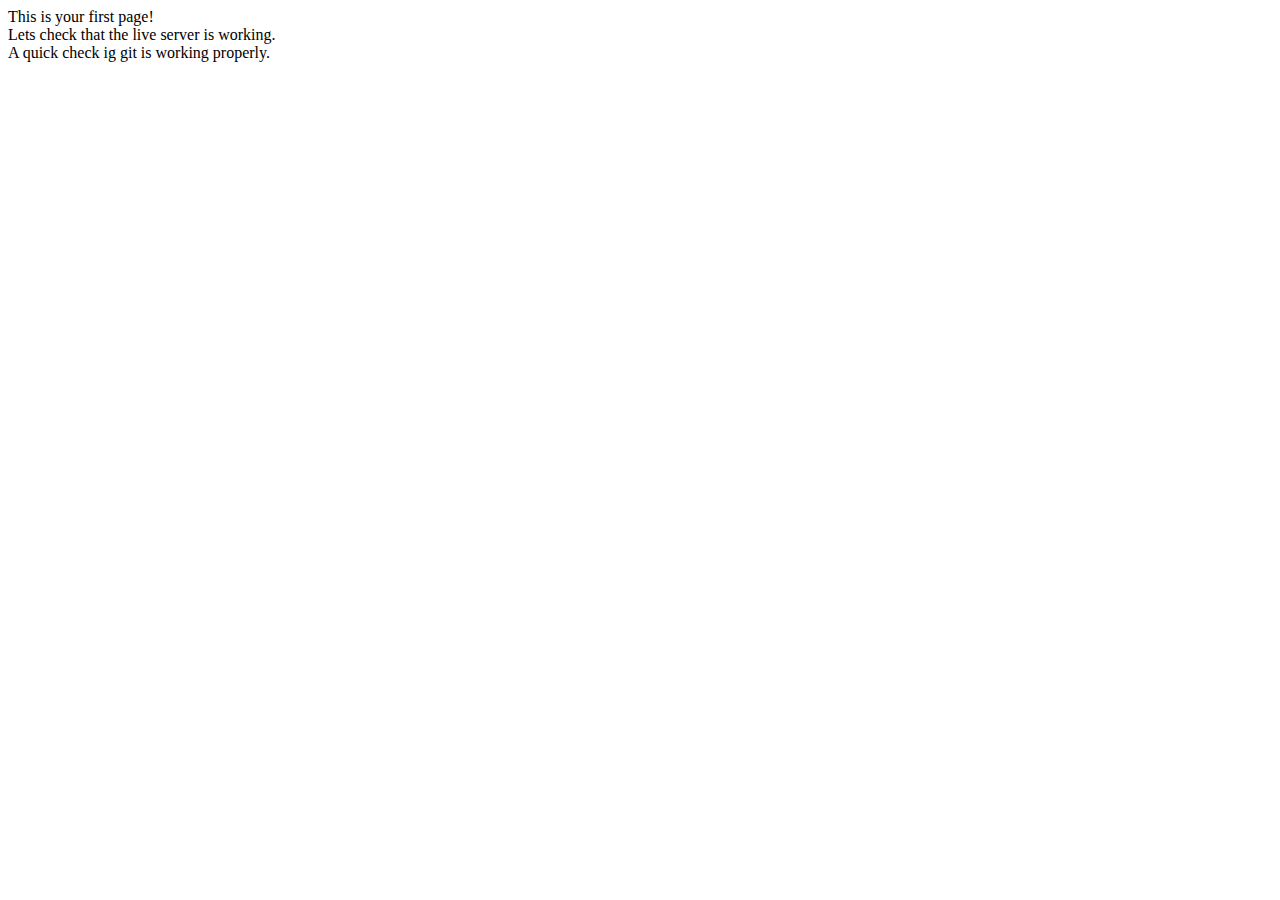
<file: index.html>
<!DOCTYPE html>
<html lang="en">
<head>
    <meta charset="UTF-8">
    <meta name="viewport" content="width=device-width, initial-scale=1.0">
    <title>Document</title>
</head>
<body>
    This is your first page! <br>
    Lets check that the live server is working.<br>
    A quick check ig git is working properly.
</body>
</html>
</file>
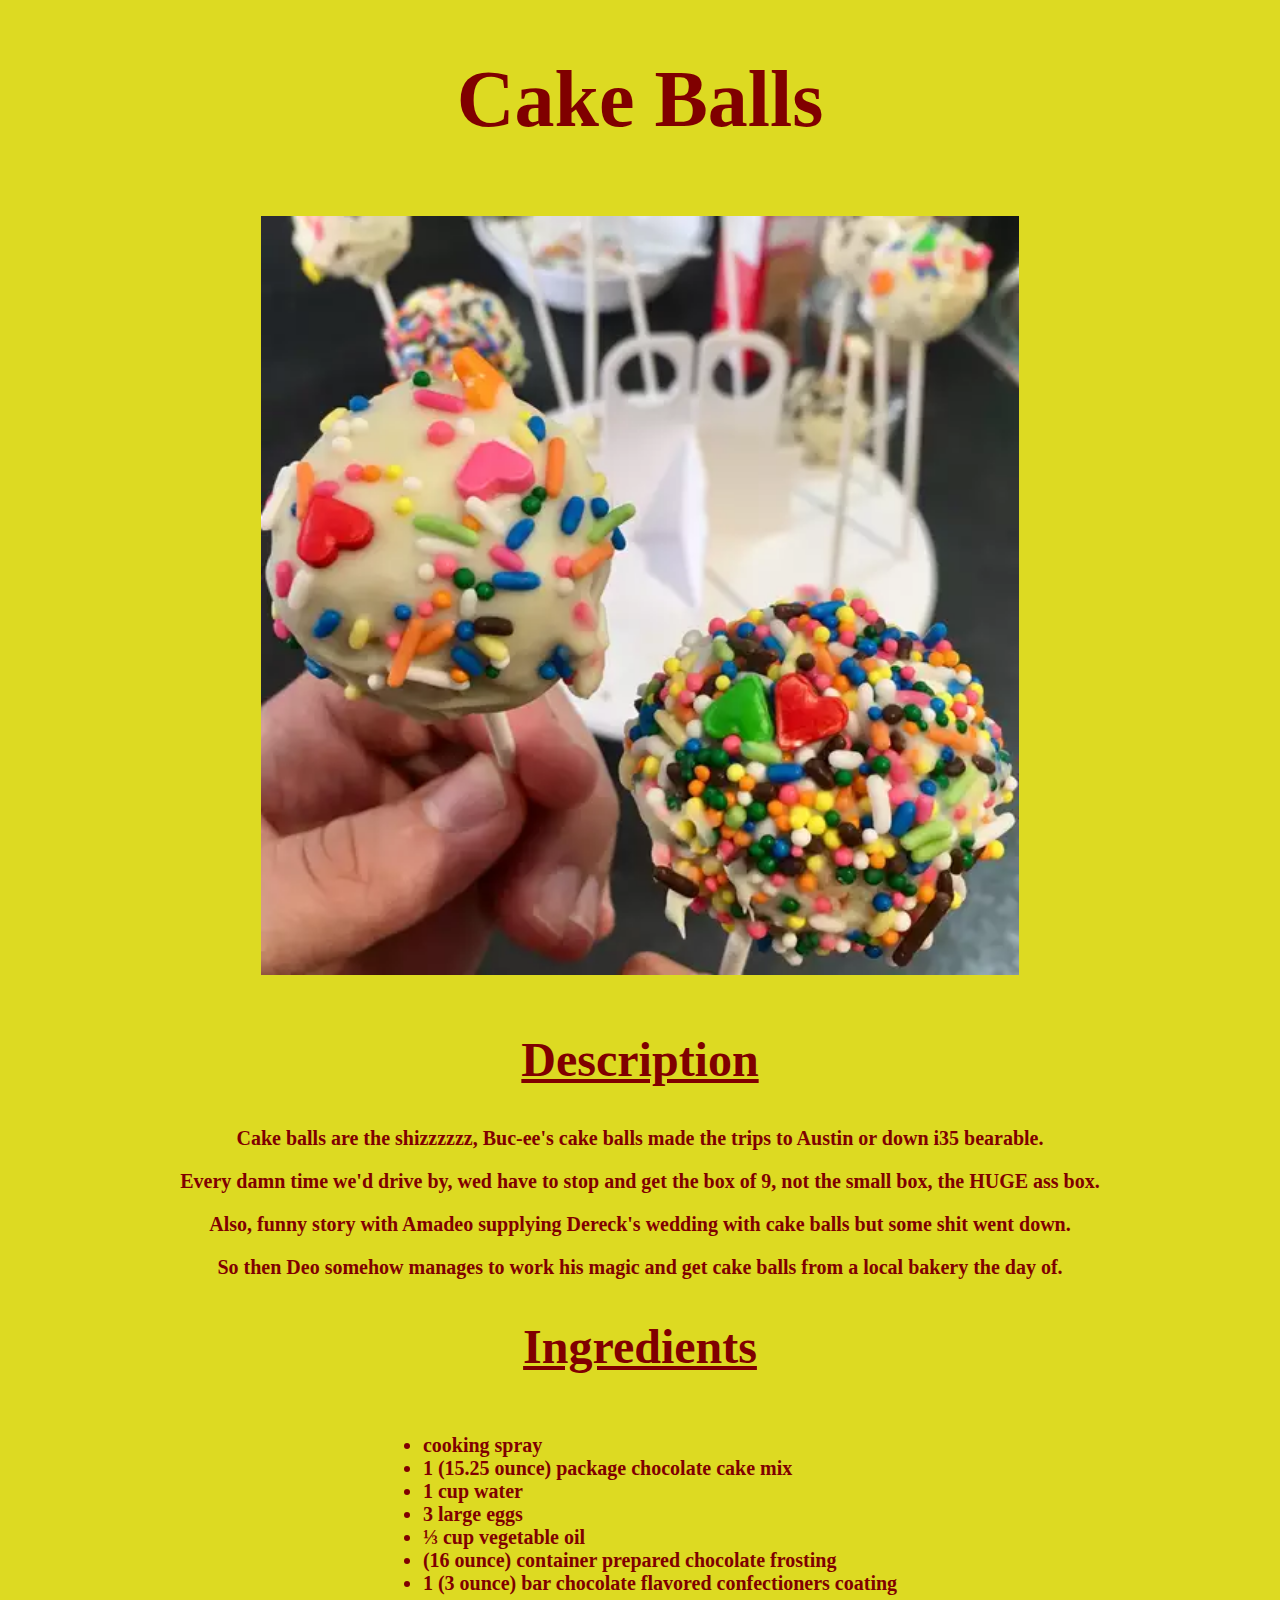
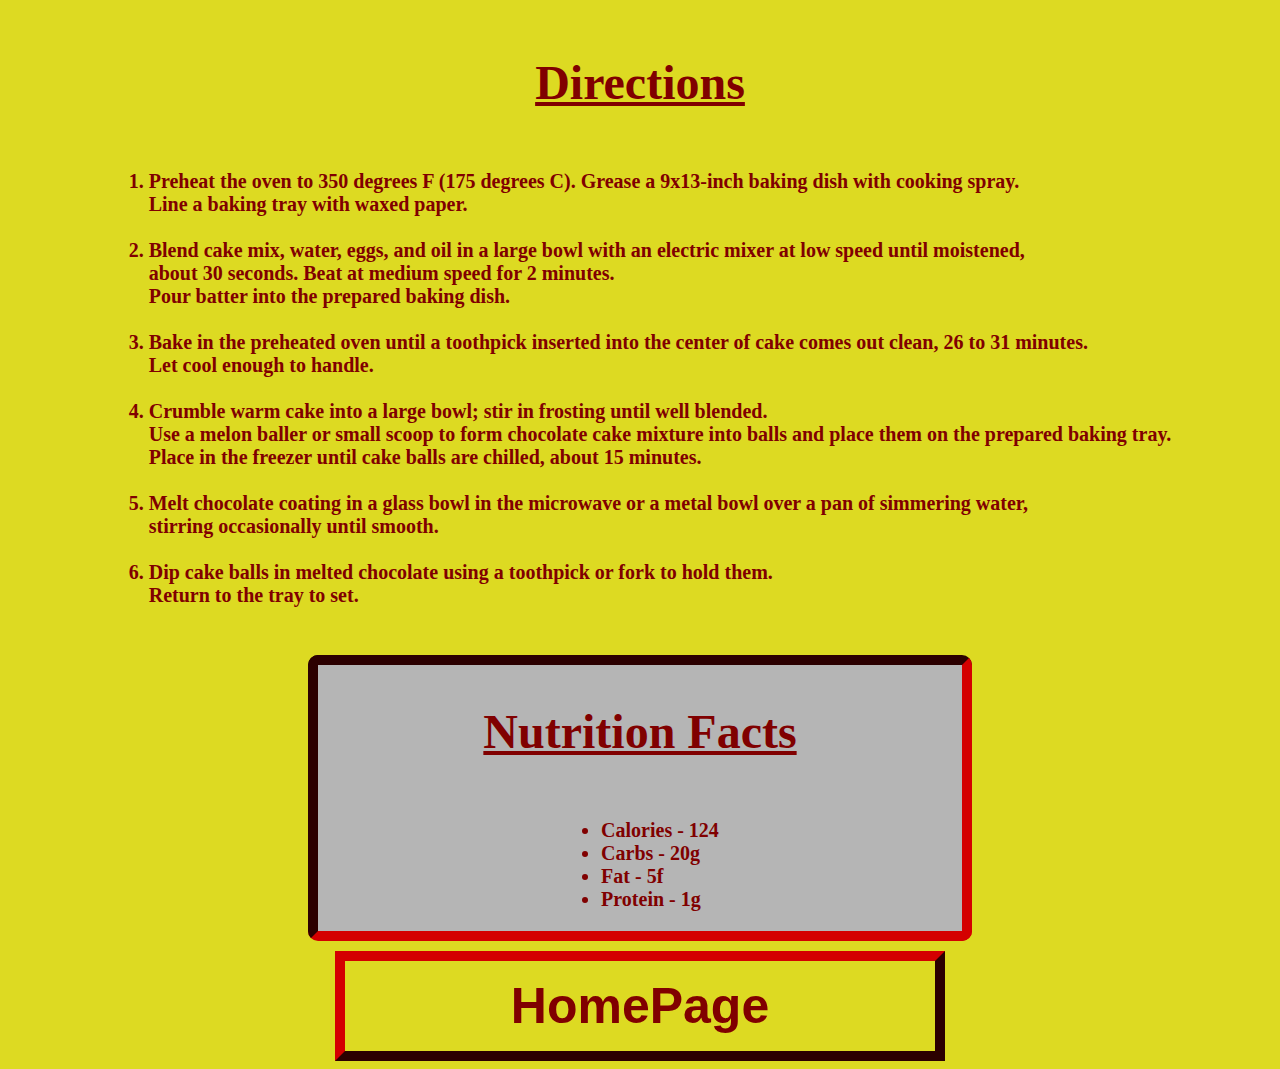
<file: recipes/cake-balls.html>
<!DOCTYPE html>
<html lang="en">
<head>
    <link rel="stylesheet" href="../styles.css">
    <meta charset="UTF-8">
    <meta http-equiv="X-UA-Compatible" content="IE=edge">
    <meta name="viewport" content="width=device-width, initial-scale=1.0">
    <title>Cake Ball Recipe</title>
</head>
<body>
    <h1> Cake Balls</h1><br>
    
    <img src = "../images/cake-balls.webp" alt="Cake" class="pic">
    <br>
    <h2>Description</h2> 
    <div class="desc">
    <p>Cake balls are the shizzzzzz, Buc-ee's cake balls made the trips to Austin or down i35 bearable.</p>
    <p>Every damn time we'd drive by, wed have to stop and get the box of 9, not the small box, the HUGE ass box.</p>
    <p>Also, funny story with Amadeo supplying Dereck's wedding with cake balls but some shit went down.</p>
    <p>So then Deo somehow manages to work his magic and get cake balls from a local bakery the day of.</p>
    </div>
    <h2>Ingredients</h2>
    <!-- unordered list of all the ingredients -->
        <div class="desc">
        <ul class="list">
            <li>cooking spray</li>
            <li>1 (15.25 ounce) package chocolate cake mix</li>
            <li>1 cup water</li>
            <li>3 large eggs</li>
            <li>⅓ cup vegetable oil</li>
            <li> (16 ounce) container prepared chocolate frosting</li>
            <li>1 (3 ounce) bar chocolate flavored confectioners coating</li>
        </div>
        </ul>
    <h2>Directions</h2>    
    <!-- Ordered list of steps to make the balls -->
    <div class="desc">
        <ol class="list">
            <li>Preheat the oven to 350 degrees F (175 degrees C). Grease a 9x13-inch baking dish with cooking spray. <br>
                Line a baking tray with waxed paper.</li>
                <br>
            <li>Blend cake mix, water, eggs, and oil in a large bowl with an electric mixer at low speed until moistened,<br>
                 about 30 seconds. Beat at medium speed for 2 minutes.<br>
                 Pour batter into the prepared baking dish.</li>
                 <br>
            <li>Bake in the preheated oven until a toothpick inserted into the center of cake comes out clean, 26 to 31 minutes. <br>
                Let cool enough to handle.</li>
                <br>
            <li>Crumble warm cake into a large bowl; stir in frosting until well blended. <br>
                Use a melon baller or small scoop to form chocolate cake mixture into balls and place them on the prepared baking tray. <br>
                Place in the freezer until cake balls are chilled, about 15 minutes.</li>
                <br>
            <li>Melt chocolate coating in a glass bowl in the microwave or a metal bowl over a pan of simmering water, <br>
                stirring occasionally until smooth.</li>
                <br>
            <li>Dip cake balls in melted chocolate using a toothpick or fork to hold them. <br>
                Return to the tray to set.</li>
        </ol>
        </div>
    <br>
    <div class="nutr">
    <h2>Nutrition Facts</h2>
    <div class="desc">
        <ul class="list">
            <li>Calories - 124</li>
            <li>Carbs - 20g</li>
            <li>Fat - 5f</li>
            <li>Protein - 1g</li>
        </ul>
        </div>
        </div>
        
    <div class="button">
        <a href="../index.html"><button class="button">HomePage</button></a>
        </div>
    
</body>
</html>
</file>
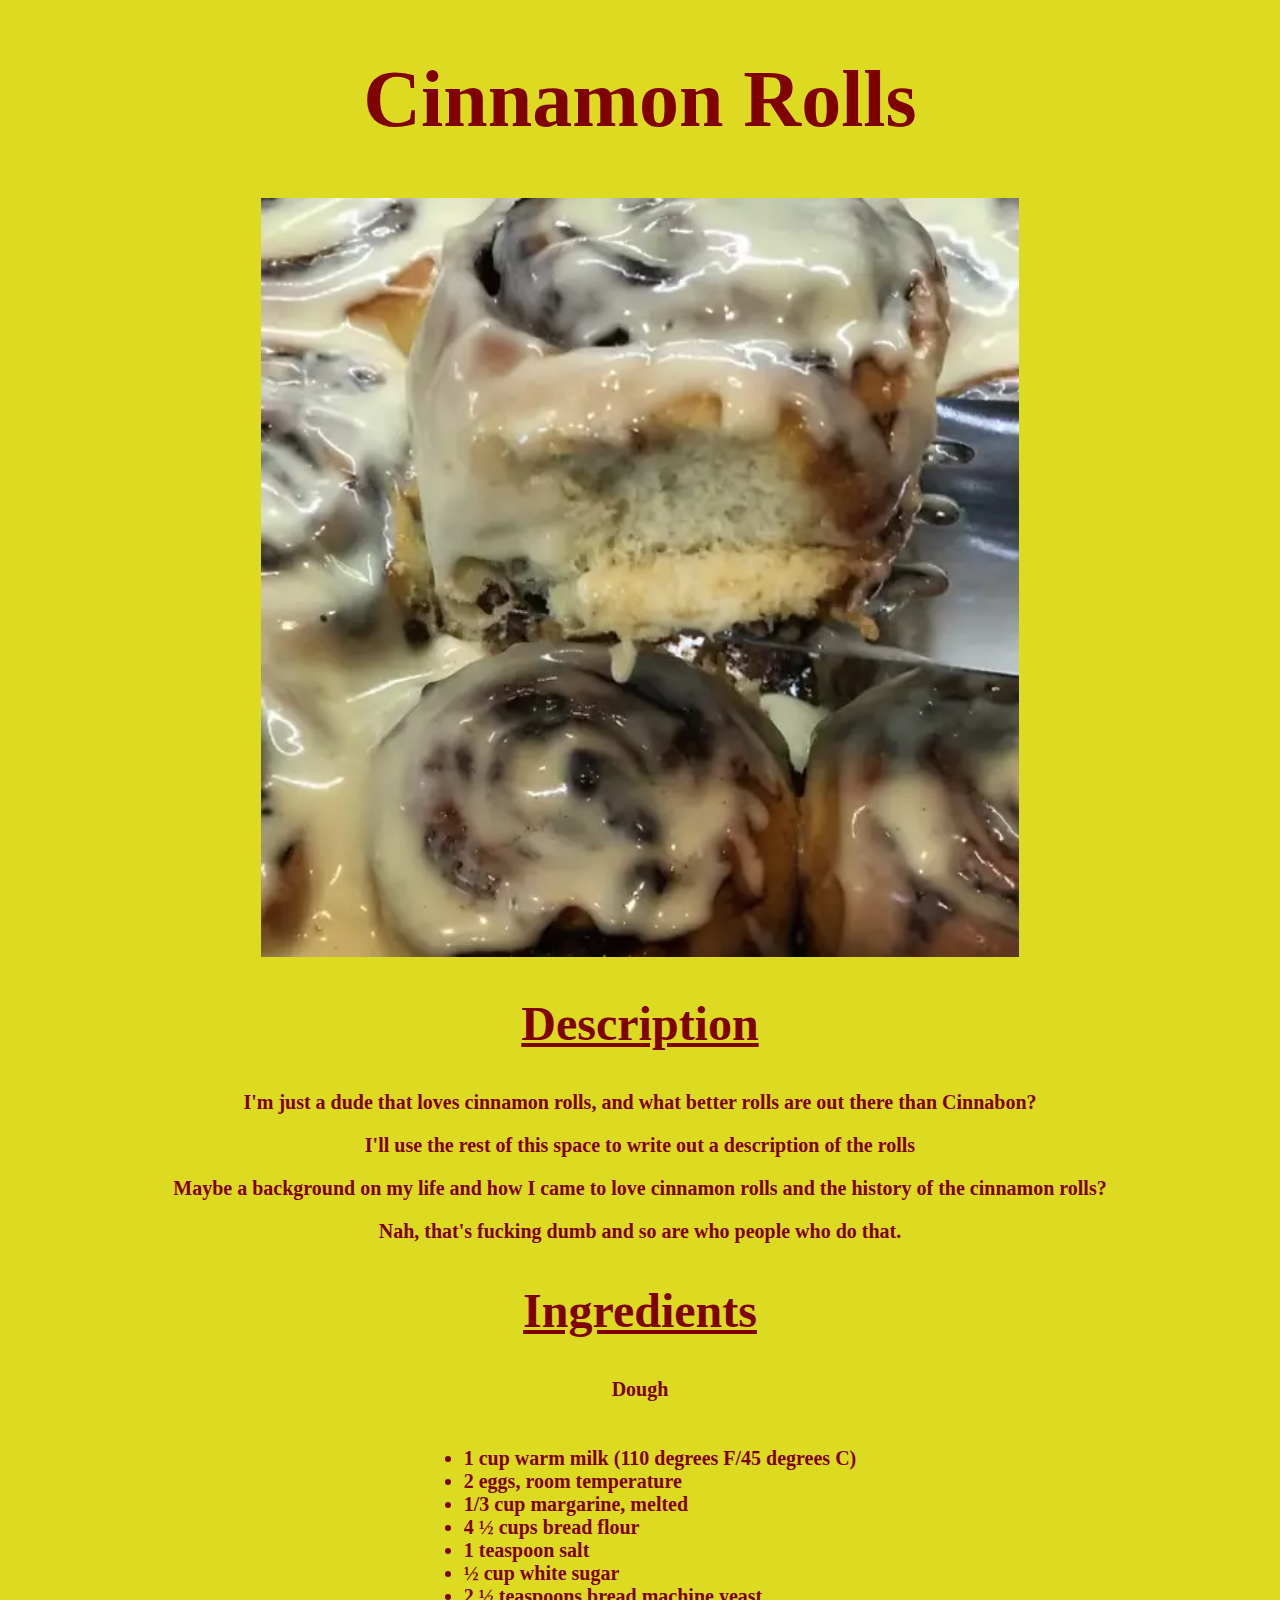
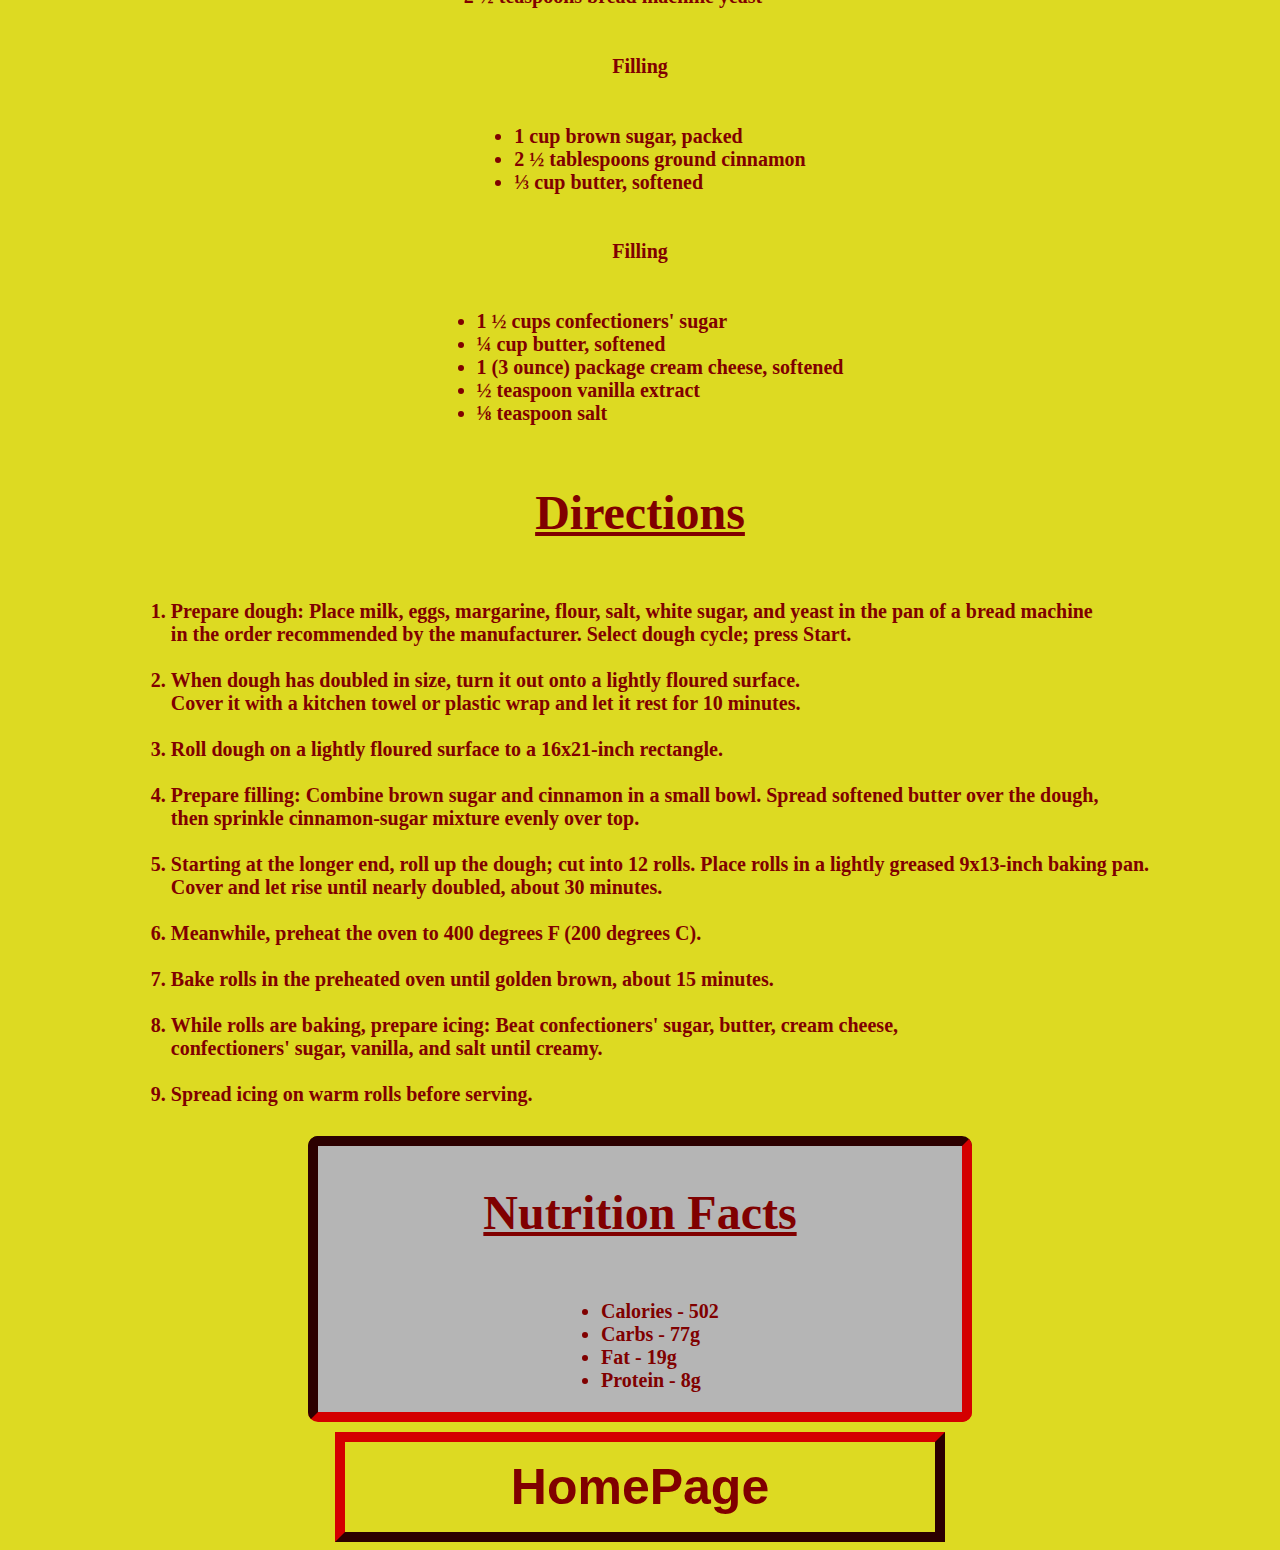
<file: recipes/cinnamonrolls.html>
<!DOCTYPE html>
<html lang="en">
<head>
    <link rel="stylesheet" href="../styles.css">
    <meta charset="UTF-8">
    <meta http-equiv="X-UA-Compatible" content="IE=edge">
    <meta name="viewport" content="width=device-width, initial-scale=1.0">
    <title>Cinnamon Rolls Recipe</title>
</head>
<body>
    <h1>Cinnamon Rolls</h1>
    <img src = "../images/cinnamonroll1.webp" class="pic">
    <h2 style="text-align:center;"> Description </h2>
    <div class="desc">
    <p> I'm just a dude that loves cinnamon rolls, and what better rolls are out there than Cinnabon?</p>
    <p> I'll use the rest of this space to write out a description of the rolls</p>
    <p>Maybe a background on my life and how I came to love cinnamon rolls and the history of the cinnamon rolls?</p>
    <p> Nah, that's fucking dumb and so are who people who do that. </p>
    </div>
    <h2>Ingredients</h2>
    <div class="desc">
    <h4>Dough</h4> 
    <!-- ctr+/ will add a comment to an entire/make an already
    exiting line of code a comment -->
        <ul class="list">
            <li>1 cup warm milk (110 degrees F/45 degrees C)</li>
            <li>2 eggs, room temperature</li>
            <li>1/3 cup margarine, melted</li>
            <li>4 ½ cups bread flour</li>
            <li>1 teaspoon salt</li>
            <li>½ cup white sugar</li><!--((<!-- is hoe you add comments to end of line))-->
            <li>2 ½ teaspoons bread machine yeast</li>
        </ul>
    <h4>Filling</h4>
        <ul class="list">
            <li> 1 cup brown sugar, packed   </li>
            <li>  2 ½ tablespoons ground cinnamon  </li>
            <li>  ⅓ cup butter, softened  </li>
        </ul>
    <h4>Filling</h4>
        <ul class="list">
            <li>1 ½ cups confectioners' sugar    </li>
            <li>¼ cup butter, softened   </li>
            <li>1 (3 ounce) package cream cheese, softened    </li>
            <li>½ teaspoon vanilla extract    </li>
            <li>⅛ teaspoon salt    </li>
        </ul>
        </div>
    <h2>Directions</h2>
    <div class="desc">
        <ol class="list">
            <li>Prepare dough: Place milk, eggs, margarine, flour, salt, white sugar, and yeast in the pan of a bread machine<br>
                 in the order recommended by the manufacturer. Select dough cycle; press Start.</li>
                 <br>
            <li>When dough has doubled in size, turn it out onto a lightly floured surface.<br>
                 Cover it with a kitchen towel or plastic wrap and let it rest for 10 minutes.</li>
                 <br>
            <li>Roll dough on a lightly floured surface to a 16x21-inch rectangle.</li>
                 <br>  
            <li>Prepare filling: Combine brown sugar and cinnamon in a small bowl. Spread softened butter over the dough, <br>
                then sprinkle cinnamon-sugar mixture evenly over top.</li>
                 <br>
            <li> Starting at the longer end, roll up the dough; cut into 12 rolls. Place rolls in a lightly greased 9x13-inch baking pan. <br>
                Cover and let rise until nearly doubled, about 30 minutes.   </li>
                 <br>
            <li> Meanwhile, preheat the oven to 400 degrees F (200 degrees C).   </li>
                 <br>
            <li>Bake rolls in the preheated oven until golden brown, about 15 minutes.    </li>
                 <br>
            <li>While rolls are baking, prepare icing: Beat confectioners' sugar, butter, cream cheese,<br>
                 confectioners' sugar, vanilla, and salt until creamy.    </li>
                 <br>
            <li> Spread icing on warm rolls before serving.   </li>
        </ol>
        </div>
        <div class="nutr">
    <h2>Nutrition Facts</h2> 
    <div class="desc">
        <ul class="list">
            <li>Calories - 502</li>
            <li>Carbs - 77g</li>
            <li>Fat - 19g</li>
            <li>Protein - 8g</li>
        </ul>
        </div>
        </div>
        

    <div class="button">
    <a href="../index.html"><button class="button">HomePage</button></a>
    </div>

</body>
</html>
</file>
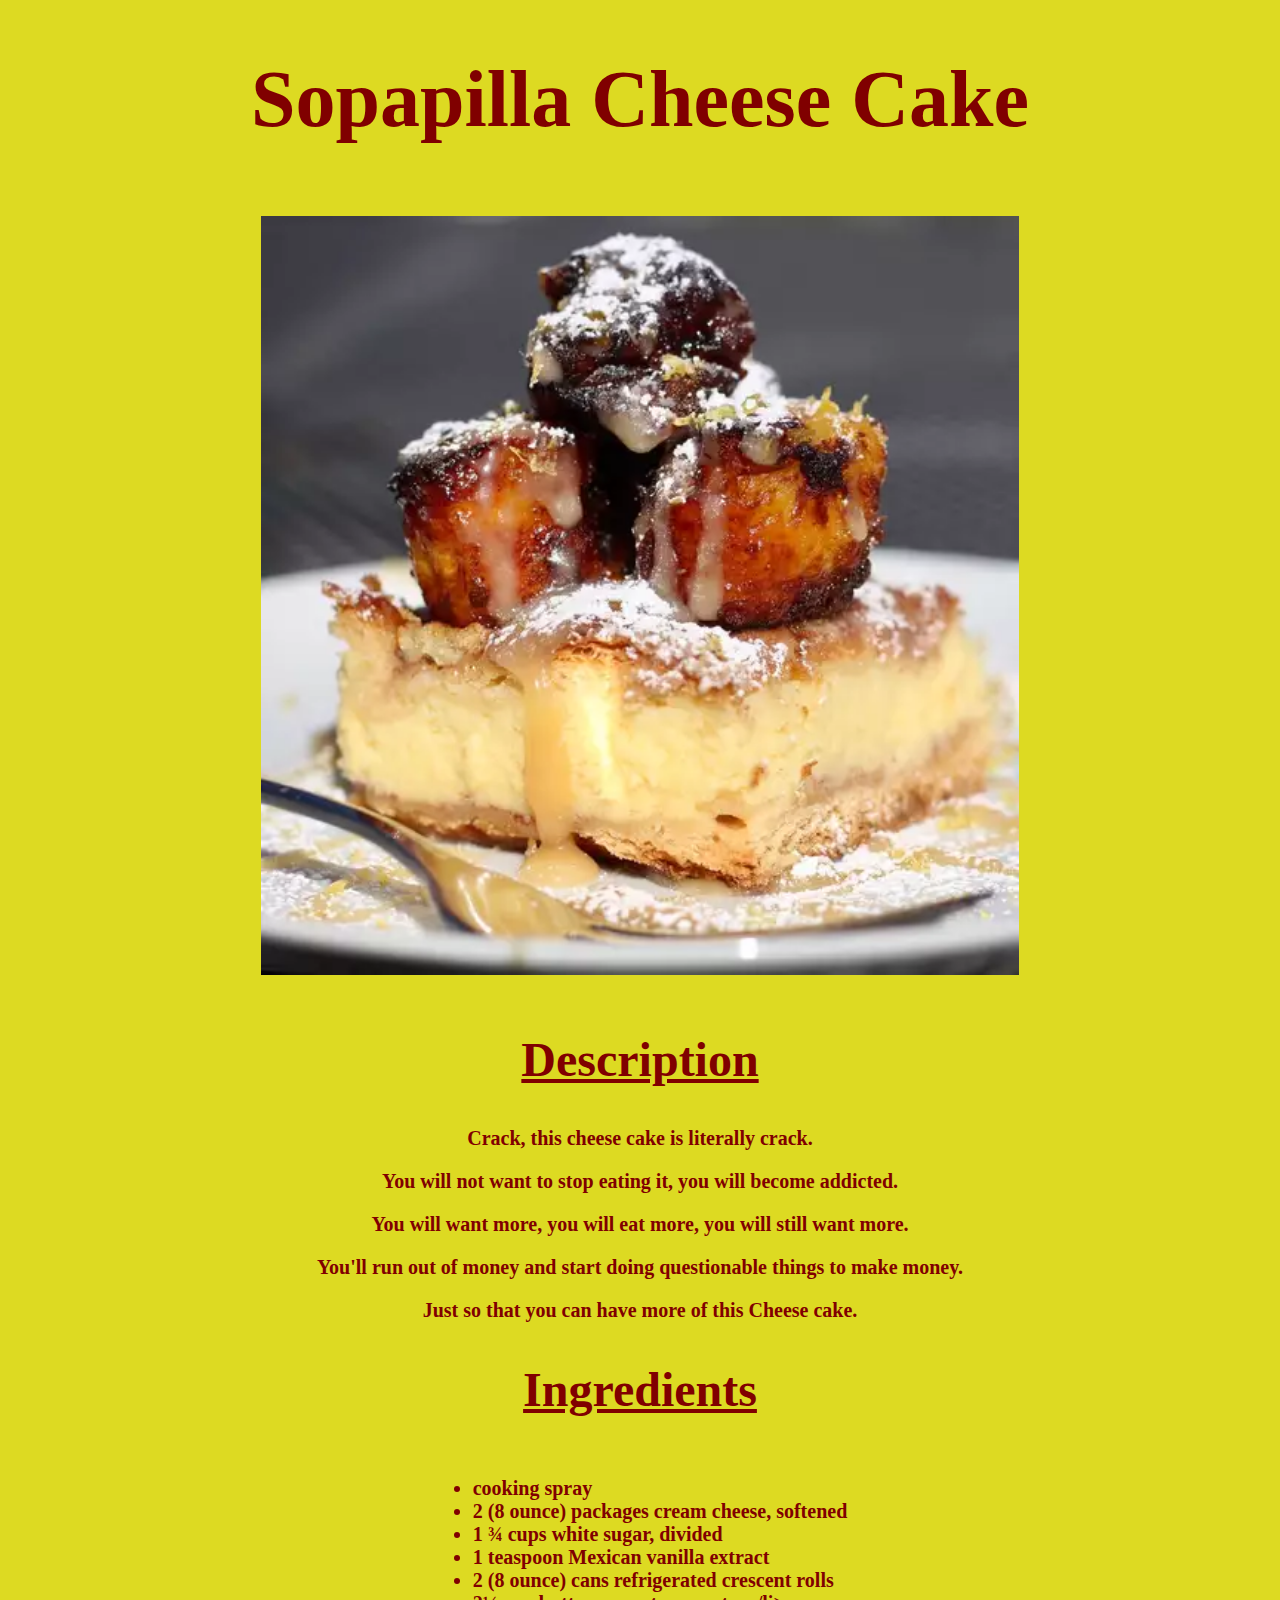
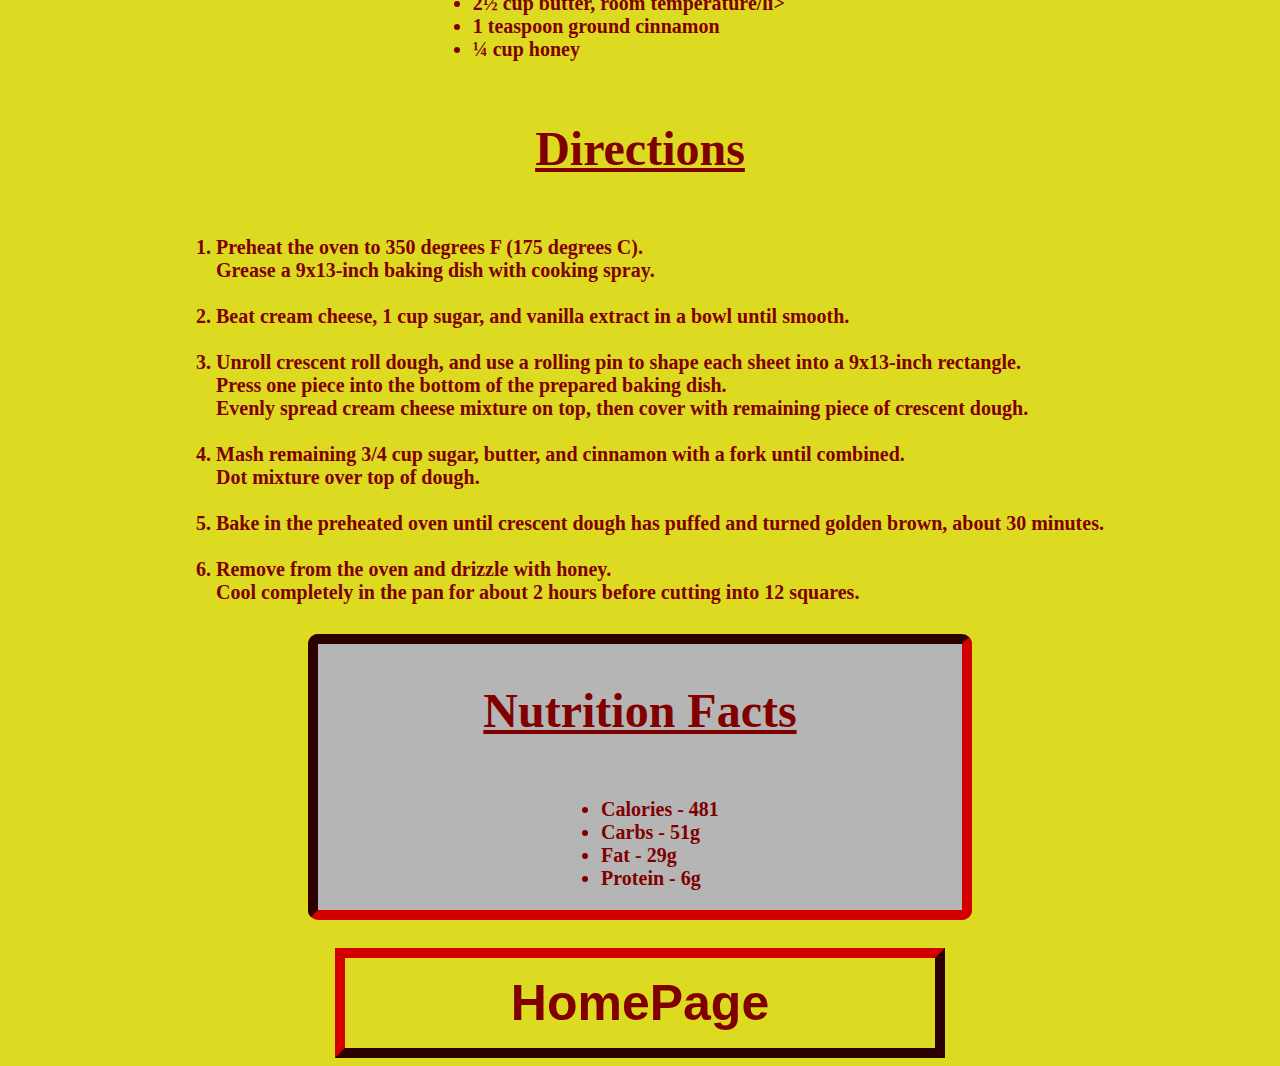
<file: recipes/sopapilla-cheesecake-pie.html>
<!DOCTYPE html>
<html lang="en">
<head>
    <link rel="stylesheet" href="../styles.css">
    <meta charset="UTF-8">
    <meta http-equiv="X-UA-Compatible" content="IE=edge">
    <meta name="viewport" content="width=device-width, initial-scale=1.0">
    <title>Sopapilla Cheese Cake Recipe</title>
</head>
<body>
    <h1>Sopapilla Cheese Cake </h1><br>
    <img src = "../images/Sopa2.webp" class="pic"><br>

    <h2>Description  </h2>
        <div class="desc">
        <p>Crack, this cheese cake is literally crack.</p>
        <p>You will not want to stop eating it, you will become addicted.</p>
        <p>You will want more, you will eat more, you will still want more.</p>
        <p>You'll run out of money and start doing questionable things to make money.</p>
        <p>Just so that you can have more of this Cheese cake.</p>
        </div>
    <h2>Ingredients</h2>
    <!-- Unordered list of ingredients needed -->
        <div class="desc">
        <ul class="list">
            <li>cooking spray</li>
            <li>2 (8 ounce) packages cream cheese, softened</li>
            <li>1 ¾ cups white sugar, divided</li>
            <li>1 teaspoon Mexican vanilla extract</li>
            <li>2 (8 ounce) cans refrigerated crescent rolls</li>
            <li>2½ cup butter, room temperature/li>
            <li>1 teaspoon ground cinnamon</li>
            <li>¼ cup honey</li>
        </ul>
        </div>  
        
    <h2>Directions</h2>
    <!-- Ordered list of steps to take -->
    <div class="desc">
        <ol class="list">
            <li>Preheat the oven to 350 degrees F (175 degrees C). <br>
                Grease a 9x13-inch baking dish with cooking spray.</li>
            <br>
            <li>Beat cream cheese, 1 cup sugar, and vanilla extract in a bowl until smooth.</li>
            <br>
            <li>Unroll crescent roll dough, and use a rolling pin to shape each sheet into a 9x13-inch rectangle. <br>
                Press one piece into the bottom of the prepared baking dish. <br>
                Evenly spread cream cheese mixture on top, then cover with remaining piece of crescent dough.
            </li>
            <br>
            <li>Mash remaining 3/4 cup sugar, butter, and cinnamon with a fork until combined. <br>
                Dot mixture over top of dough.
            </li>
            <br>
            <li>Bake in the preheated oven until crescent dough has puffed and turned golden brown, about 30 minutes.</li>
            <br>
            <li>Remove from the oven and drizzle with honey. <br>
                Cool completely in the pan for about 2 hours before cutting into 12 squares.</li>
        </ol>
        </div>

        <div class="nutr">
    <h2>Nutrition Facts</h2>
    <div class="desc">
        <ul class="list">
            <li>Calories - 481</li>
            <li>Carbs - 51g</li>
            <li>Fat - 29g</li>
            <li>Protein - 6g</li>
        </ul>
        </div>
        </div>
        <br>
        

        <div class="button">
            <a href="../index.html"><button class="button">HomePage</button></a>
            </div>
        
    
</body>
</html>
</file>
<file: styles.css>
/* Styles.css */

body{
    background-color: rgb(221, 218, 34);
    color: maroon; 
    font-weight:800; 
    text-align:center;
}
h1{
    font-size: 80px;
    font-family:Georgia, 'Times New Roman', Times, serif;
     
    
}
h2{
    font-size:300%;
    text-decoration: underline;
    
}
h3{
    color: rgb(20, 90, 203);
    font-size: 40px;

    
   
}
.links{ /*controls links w border */
    border: 10px ridge maroon;
    font-size: 25px;
    border-radius: 16px;
    margin:0px 300px;
    padding: 20px;


}

.desc{
    
    font-size:20px;
}

.pic{
    
  display: block;
  margin-left: auto;
  margin-right: auto;
  width: 60%;
  
}

.list{      /*mods for lists in ingredient*/
    display:inline-block; 
    text-align:left;

}
.nutr{      /*controls border around nutrition*/
    background:rgb(181, 181, 181);
    border:10px inset maroon;
    border-radius: 10px;
    padding: 0px 20px;
    margin:10px 300px;
}

.button {
    background-color: transparent;
            border: 5px outset maroon;
            color: maroon;
            width: 600px;
            height: 100px;
            text-align: center;
            
            
            display: inline-block;
            font-size: 50px;
            font-weight:800;
            cursor: pointer;
  }
</file>
